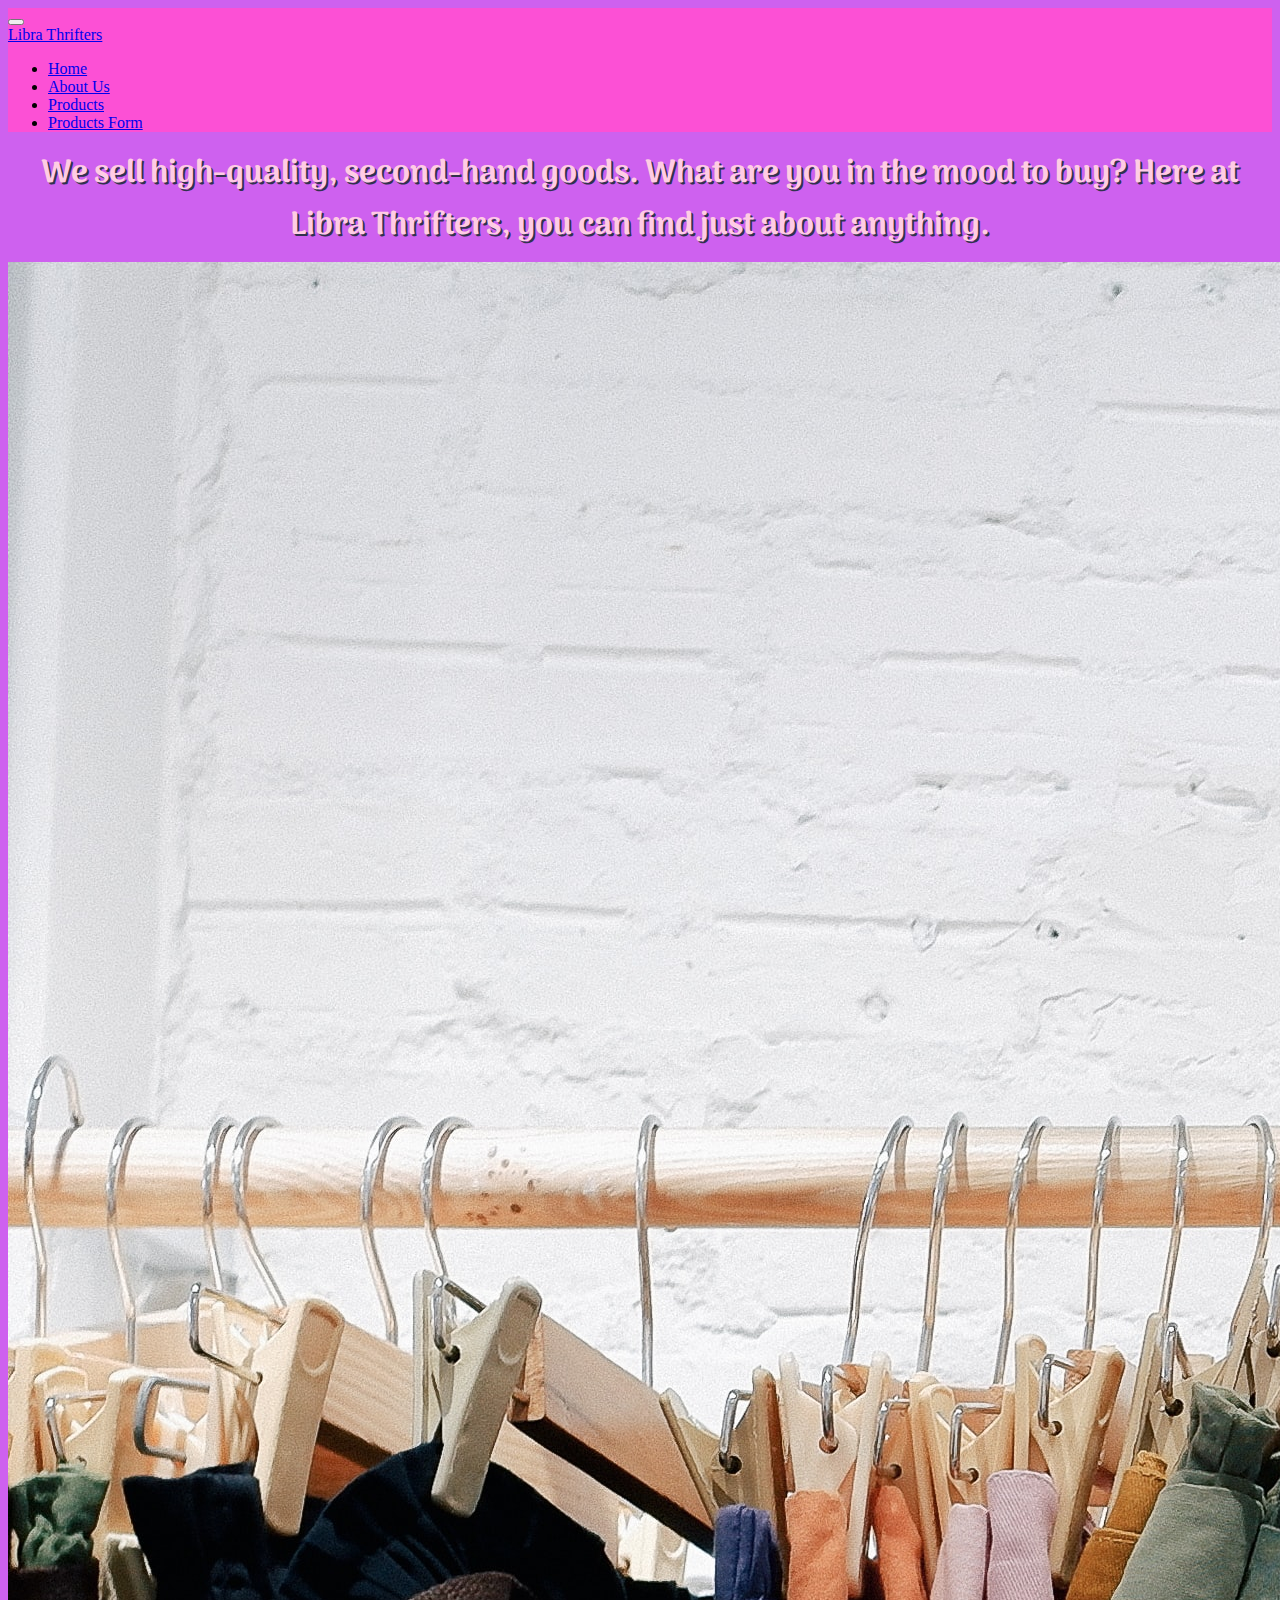
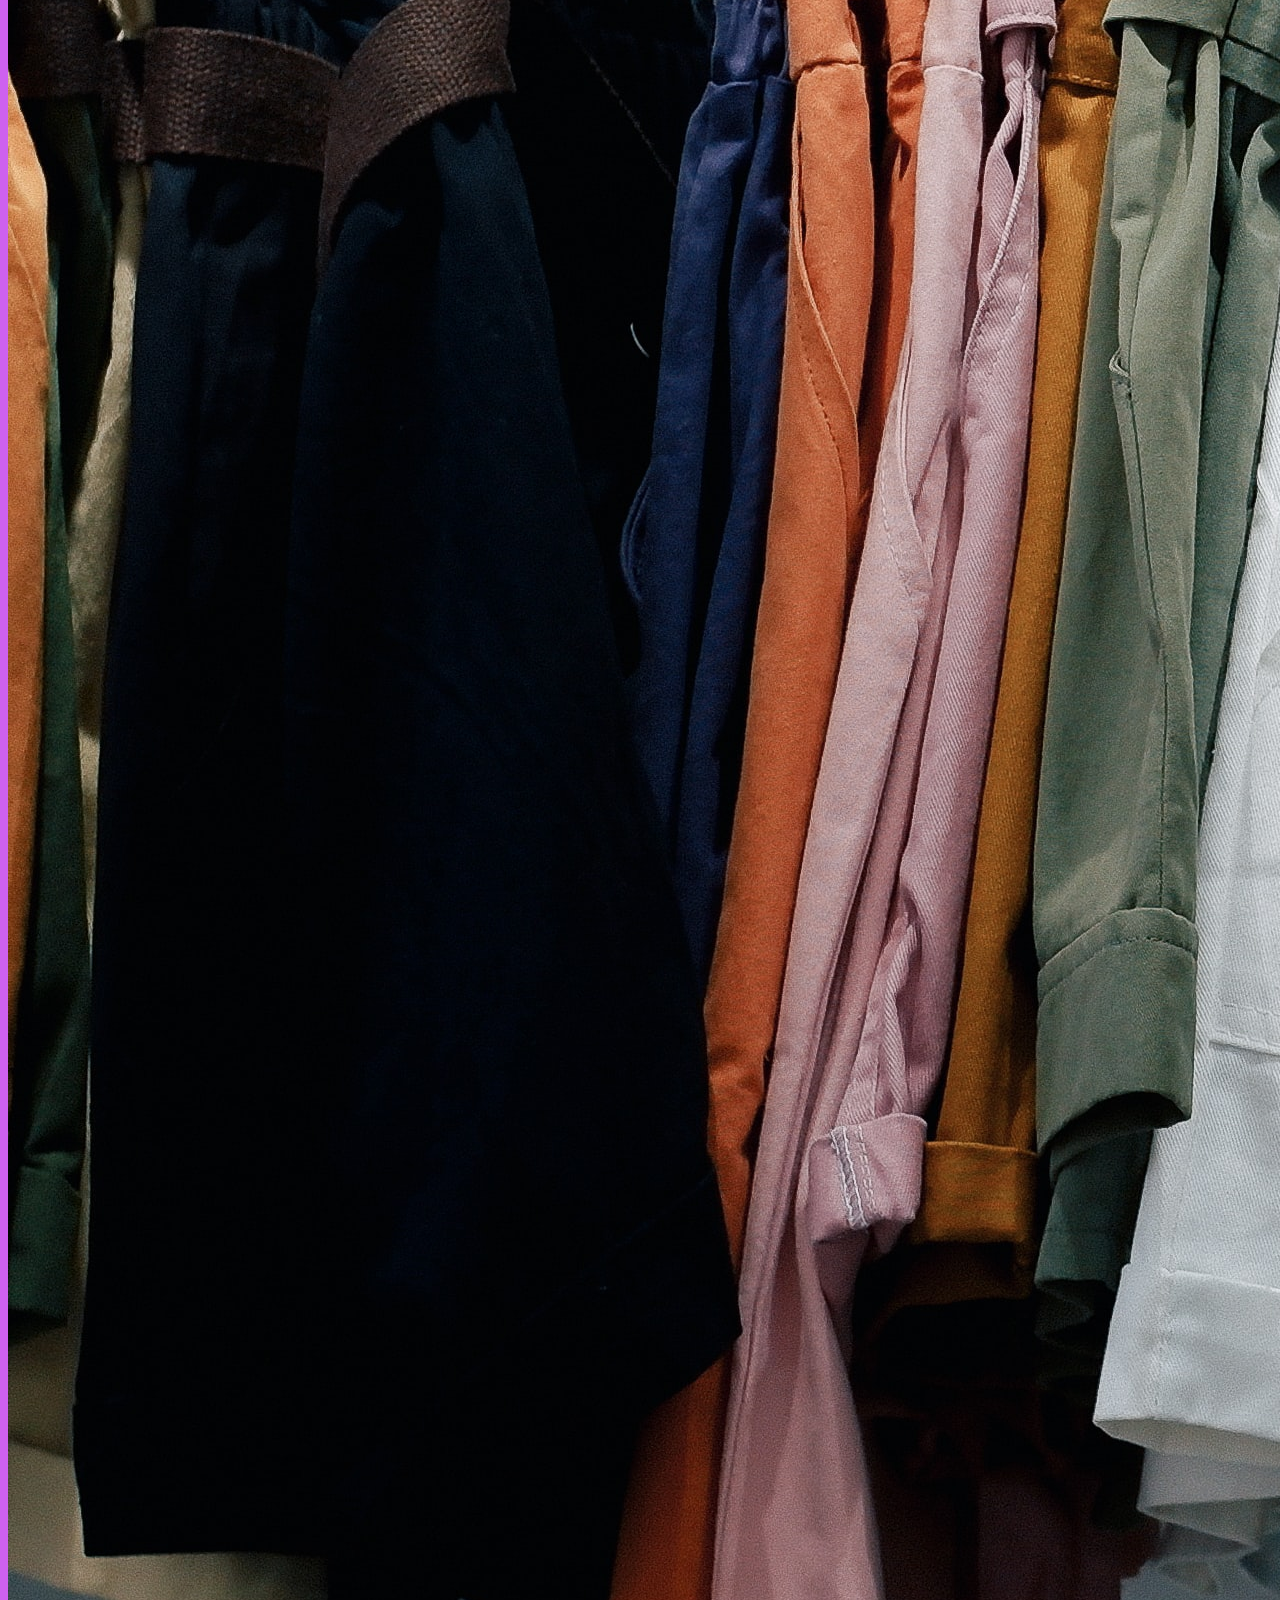
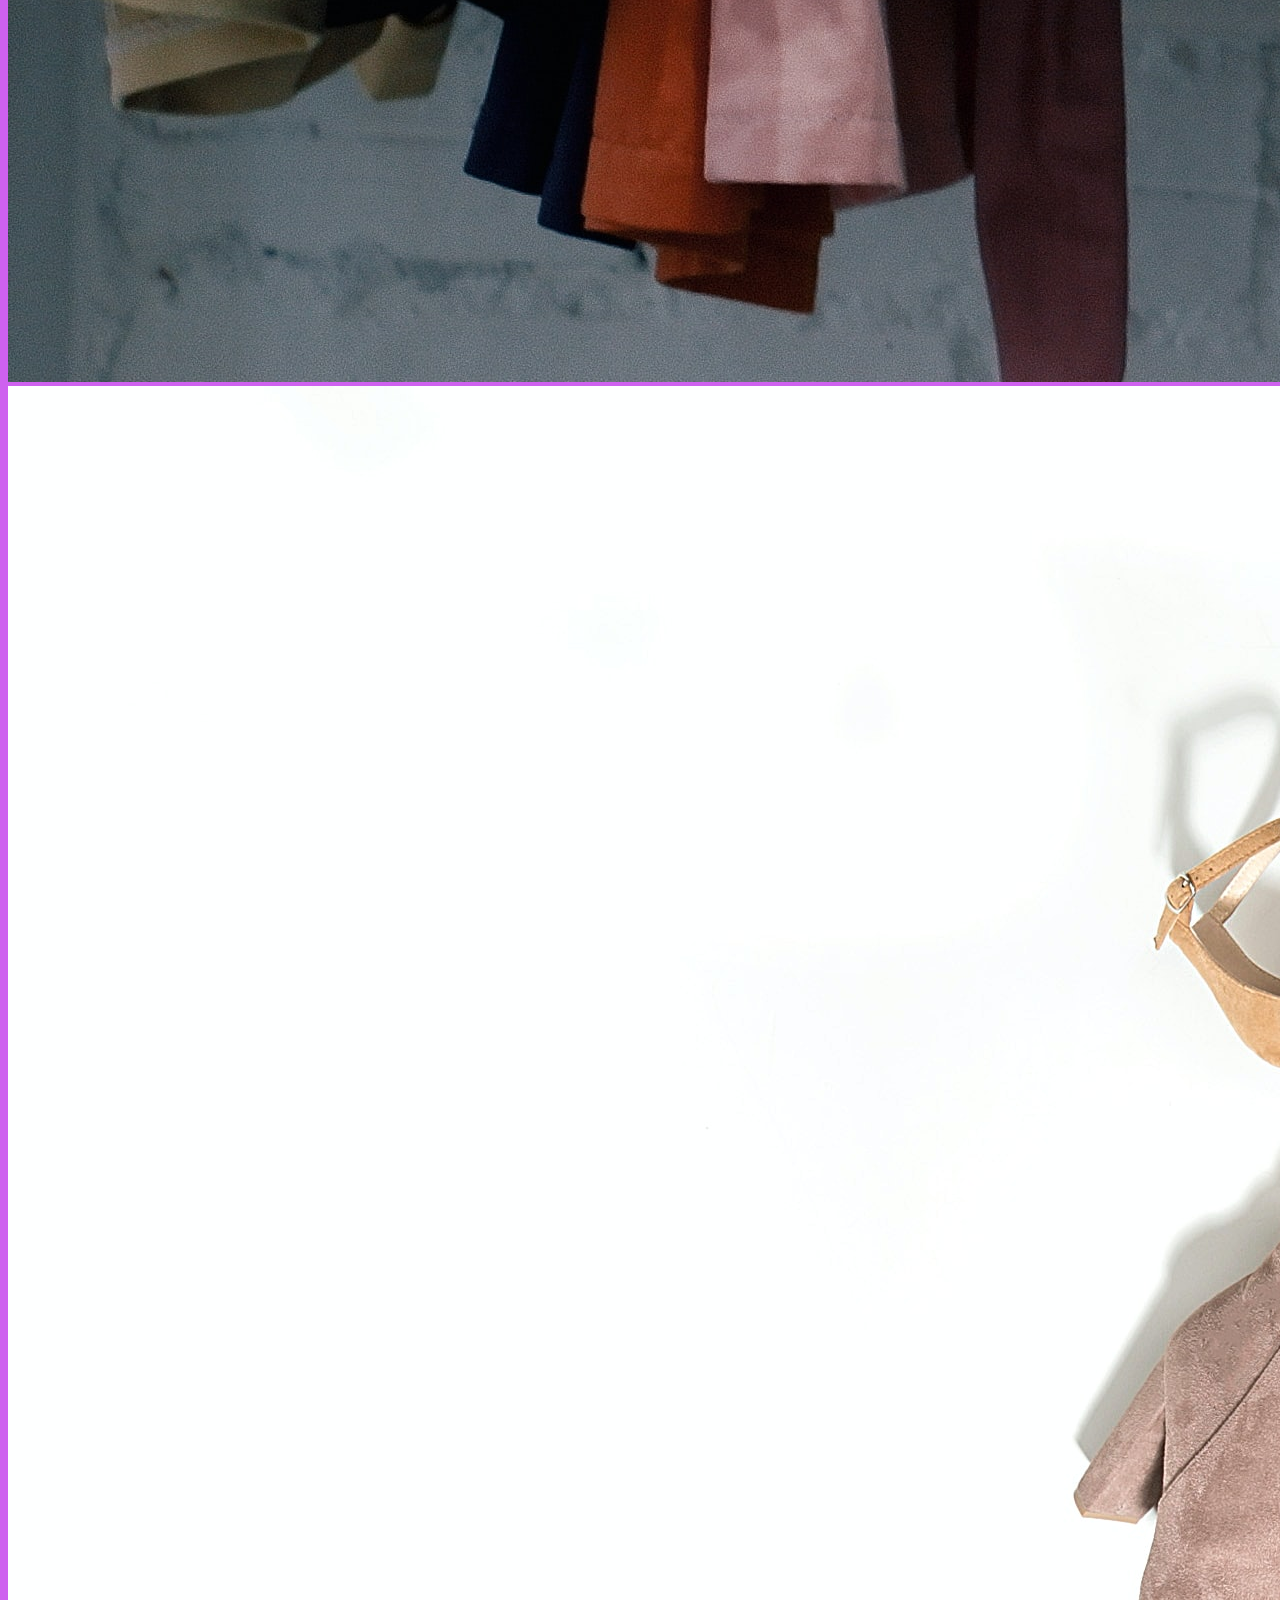
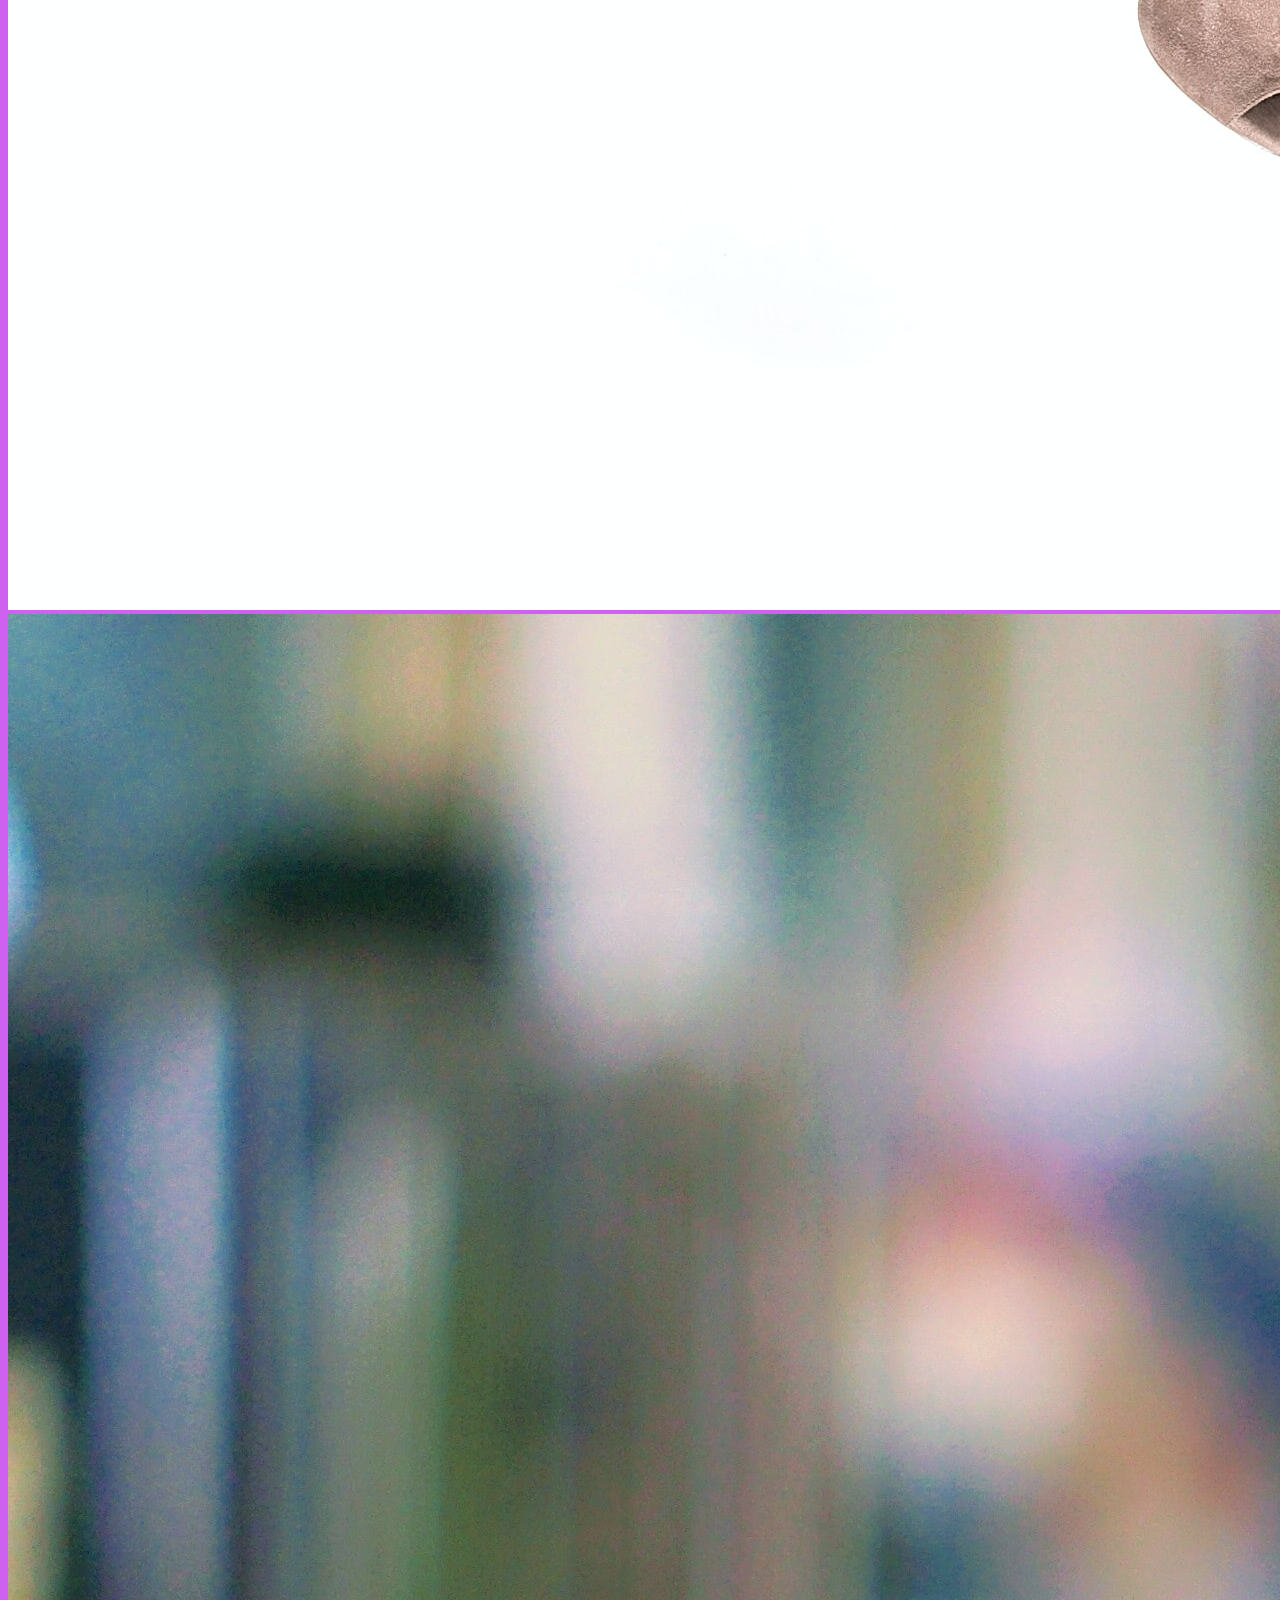
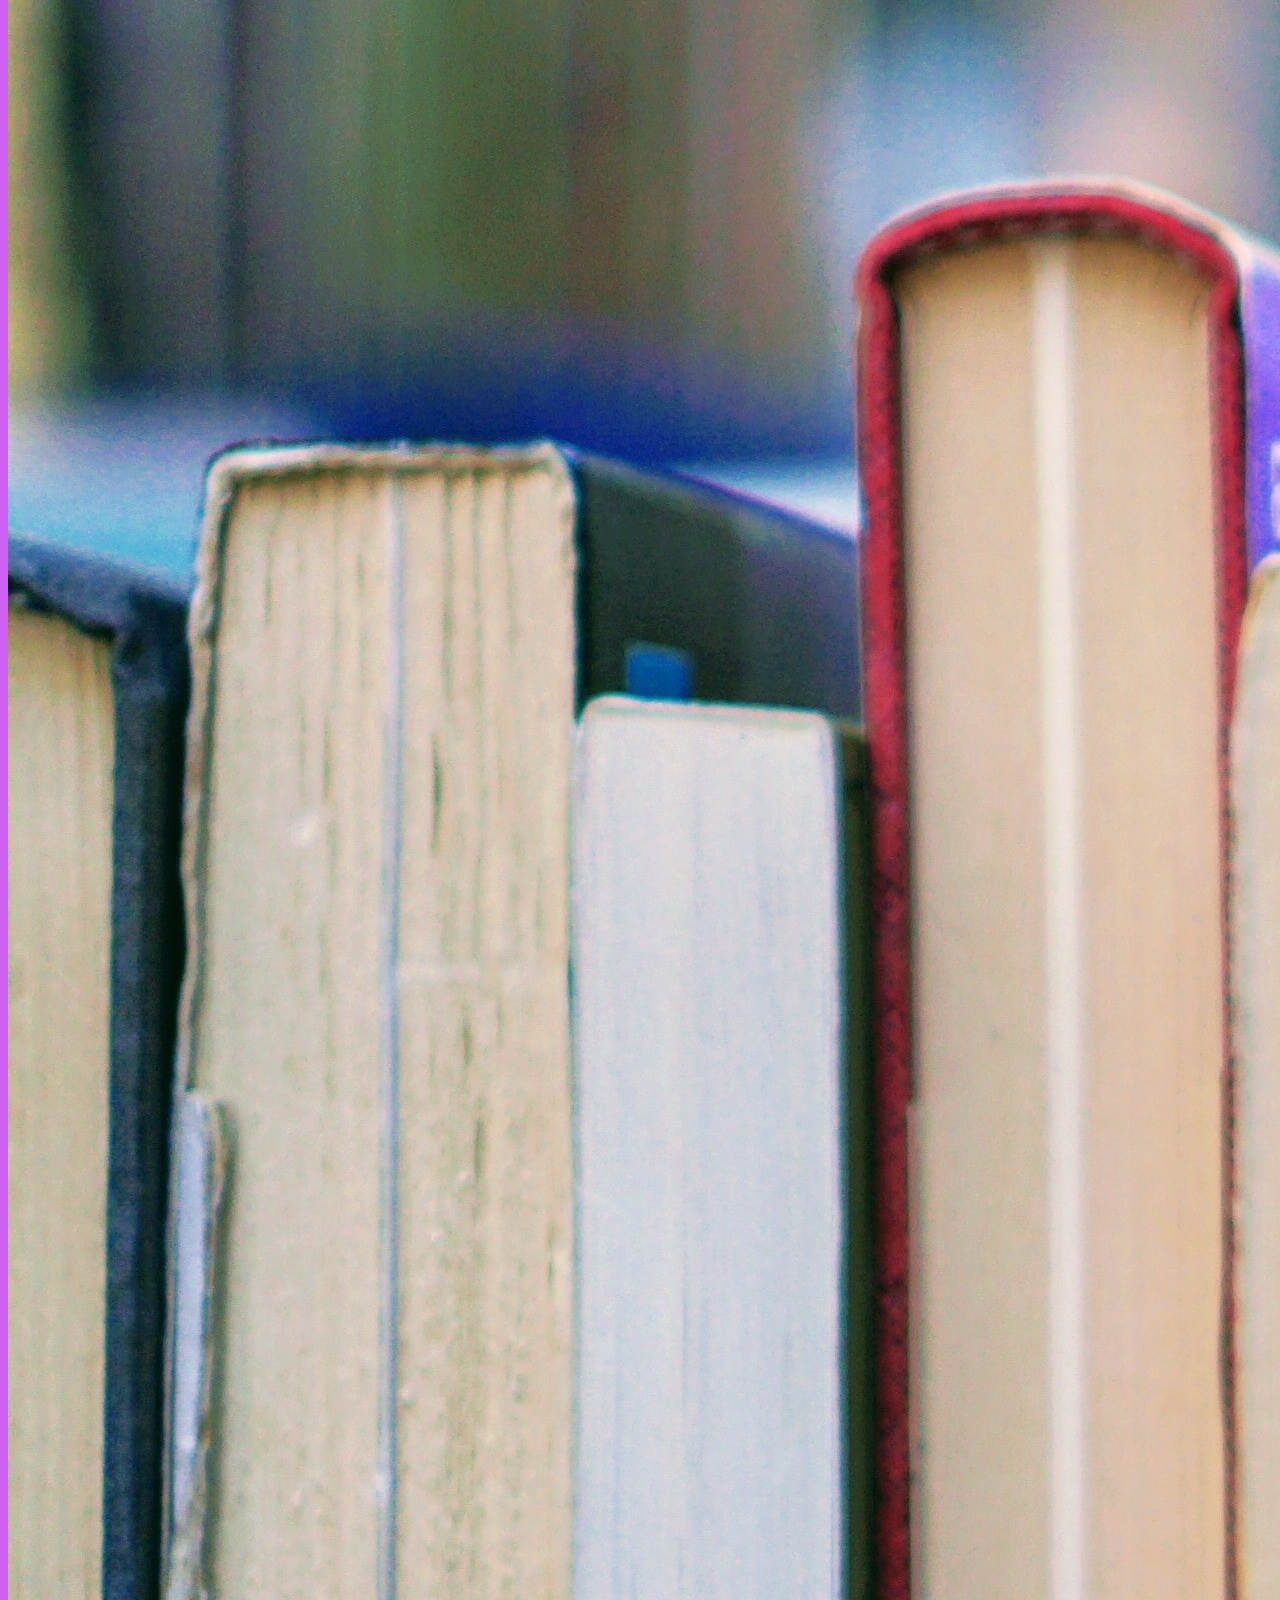
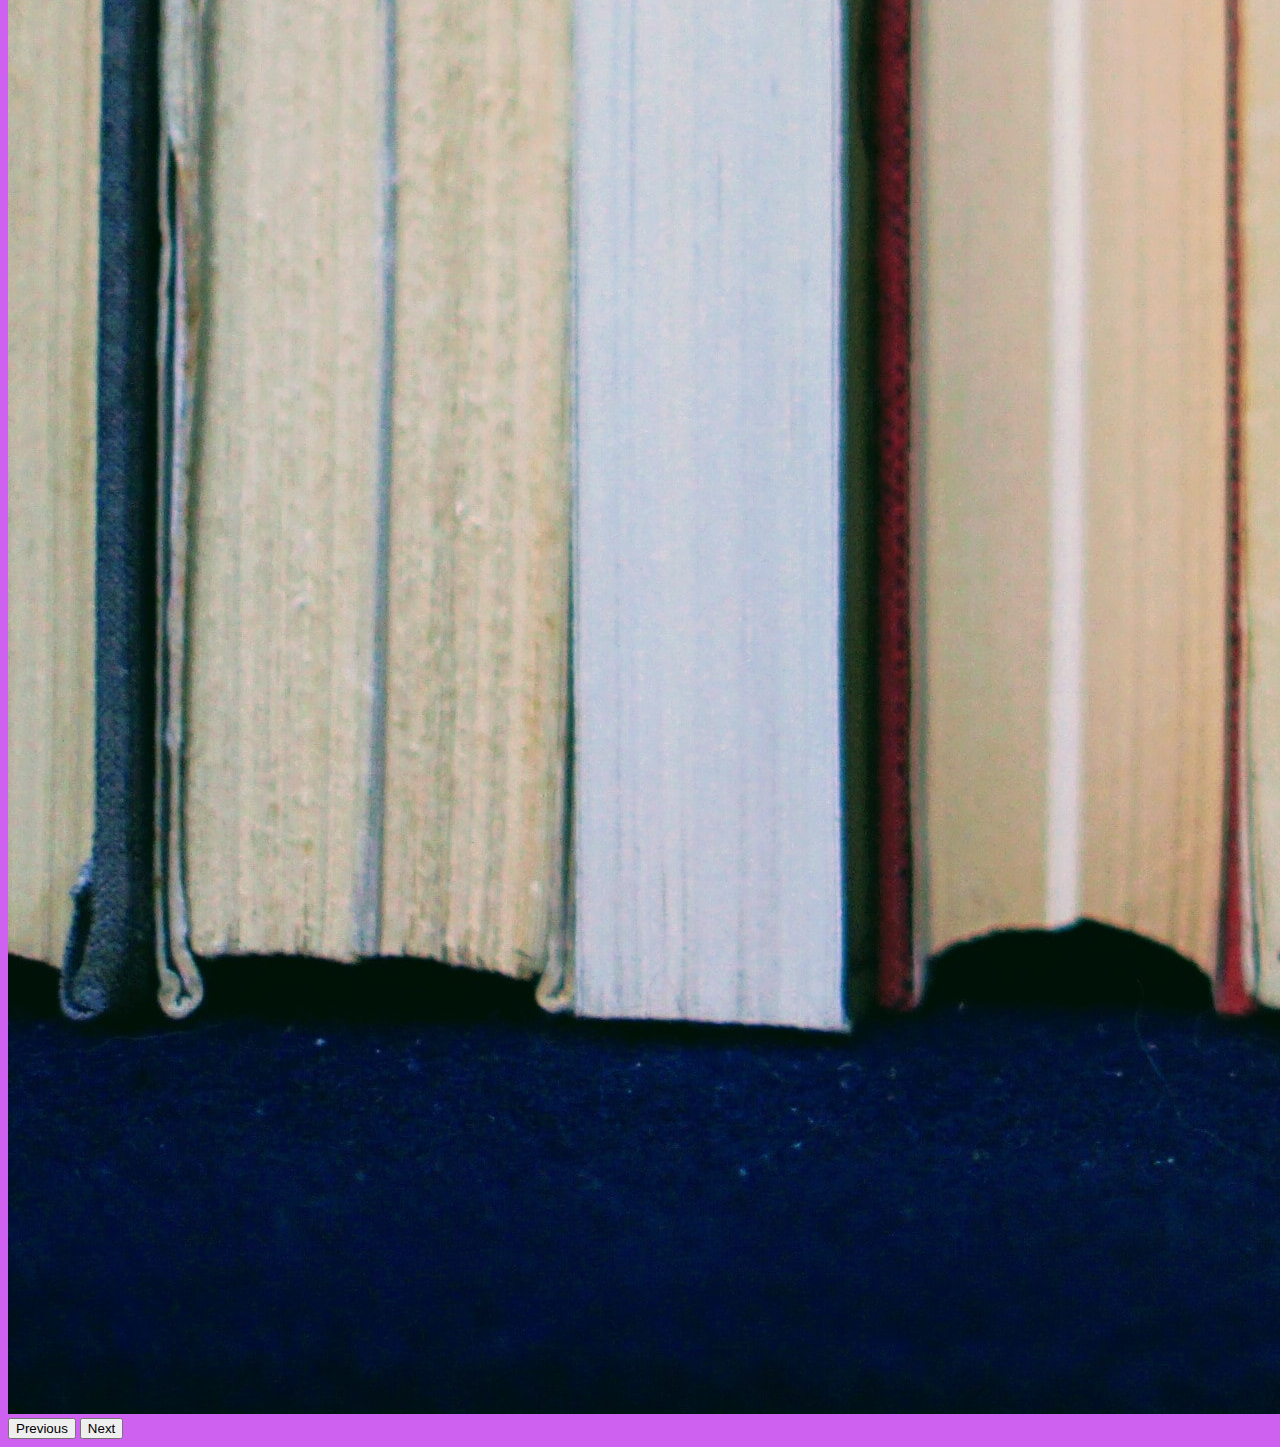
<file: index.html>
<!DOCTYPE html>
<html lang="en">
<head>
    <meta charset="UTF-8">
    <meta http-equiv="X-UA-Compatible" content="IE=edge">
    <meta name="viewport" content="width=device-width, initial-scale=1.0">
    <link href="https://cdn.jsdelivr.net/npm/bootstrap@5.2.0-beta1/dist/css/bootstrap.min.css" rel="stylesheet" integrity="sha384-0evHe/X+R7YkIZDRvuzKMRqM+OrBnVFBL6DOitfPri4tjfHxaWutUpFmBp4vmVor" crossorigin="anonymous">
    <link href="https://fonts.googleapis.com/css2?family=Arima:wght@300;500&display=swap" rel="stylesheet"/>
    <link rel="stylesheet" href="css/styles.css">
    <title>Homepage</title>
</head>
<body>
    <nav class="navbar sticky-top navbar-expand-lg navbar-dark" style="background-color: #FC50D5">
        <div class="container-fluid">
            <button class="navbar-toggler" type="button" data-bs-toggle="collapse" data-bs-target="#navbarTogglerDemo01" aria-controls="navbarTogglerDemo01" aria-expanded="false" aria-label="Toggle navigation">
                <span class="navbar-toggler-icon"></span>
            </button>
            <div class="collapse navbar-collapse" id="navbarTogglerDemo01">
                <a class="navbar-brand" href="#">Libra Thrifters</a>
                <ul class="navbar-nav me-auto mb-2 mb-lg-0">
                    <li class="nav-item">
                        <a class="nav-link active" href="#">Home</a>
                    </li>
                    <li class="nav-item">
                        <a class="nav-link" href="about.html">About Us</a>
                    </li>
                    <li class="nav-item">
                        <a class="nav-link" href="products.html">Products</a>
                    </li>
                    <li class="nav-item">
                        <a class="nav-link" href="item_form.html">Products Form</a>
                    </li>
                </ul>
            </div>
        </div>
    </nav>
    <h1>We sell high-quality, second-hand goods. What are you in the mood to buy? Here at Libra Thrifters, you can find just about anything.
    </h1>
    <div id="carouselExampleControls" class="carousel slide" data-bs-ride="carousel">
        <div class="carousel-inner">
            <div class="carousel-item active">
                <img src="./images/LibraThriftersClothes.jpg" class="d-block w-100" alt="Image of clothes on a hanger">
            </div>
            <div class="carousel-item">
                <img src="./images/LibraThriftersShoes.jpg" class="d-block w-100" alt="Image of different kinds of shoes">
            </div>
            <div class="carousel-item">
                <img src="./images/LibraThriftersBooks.jpg" class="d-block w-100" alt="Image of books stacked together">
            </div>
        </div>
        <button class="carousel-control-prev" type="button" data-bs-target="#carouselExampleControls" data-bs-slide="prev">
            <span class="carousel-control-prev-icon" aria-hidden="true"></span>
            <span class="visually-hidden">Previous</span>
        </button>
        <button class="carousel-control-next" type="button" data-bs-target="#carouselExampleControls" data-bs-slide="next">
            <span class="carousel-control-next-icon" aria-hidden="true"></span>
            <span class="visually-hidden">Next</span>
        </button>
    </div>
    <script src="https://cdn.jsdelivr.net/npm/bootstrap@5.2.0-beta1/dist/js/bootstrap.bundle.min.js" integrity="sha384-pprn3073KE6tl6bjs2QrFaJGz5/SUsLqktiwsUTF55Jfv3qYSDhgCecCxMW52nD2" crossorigin="anonymous"></script>
</body>
</html>
</file>
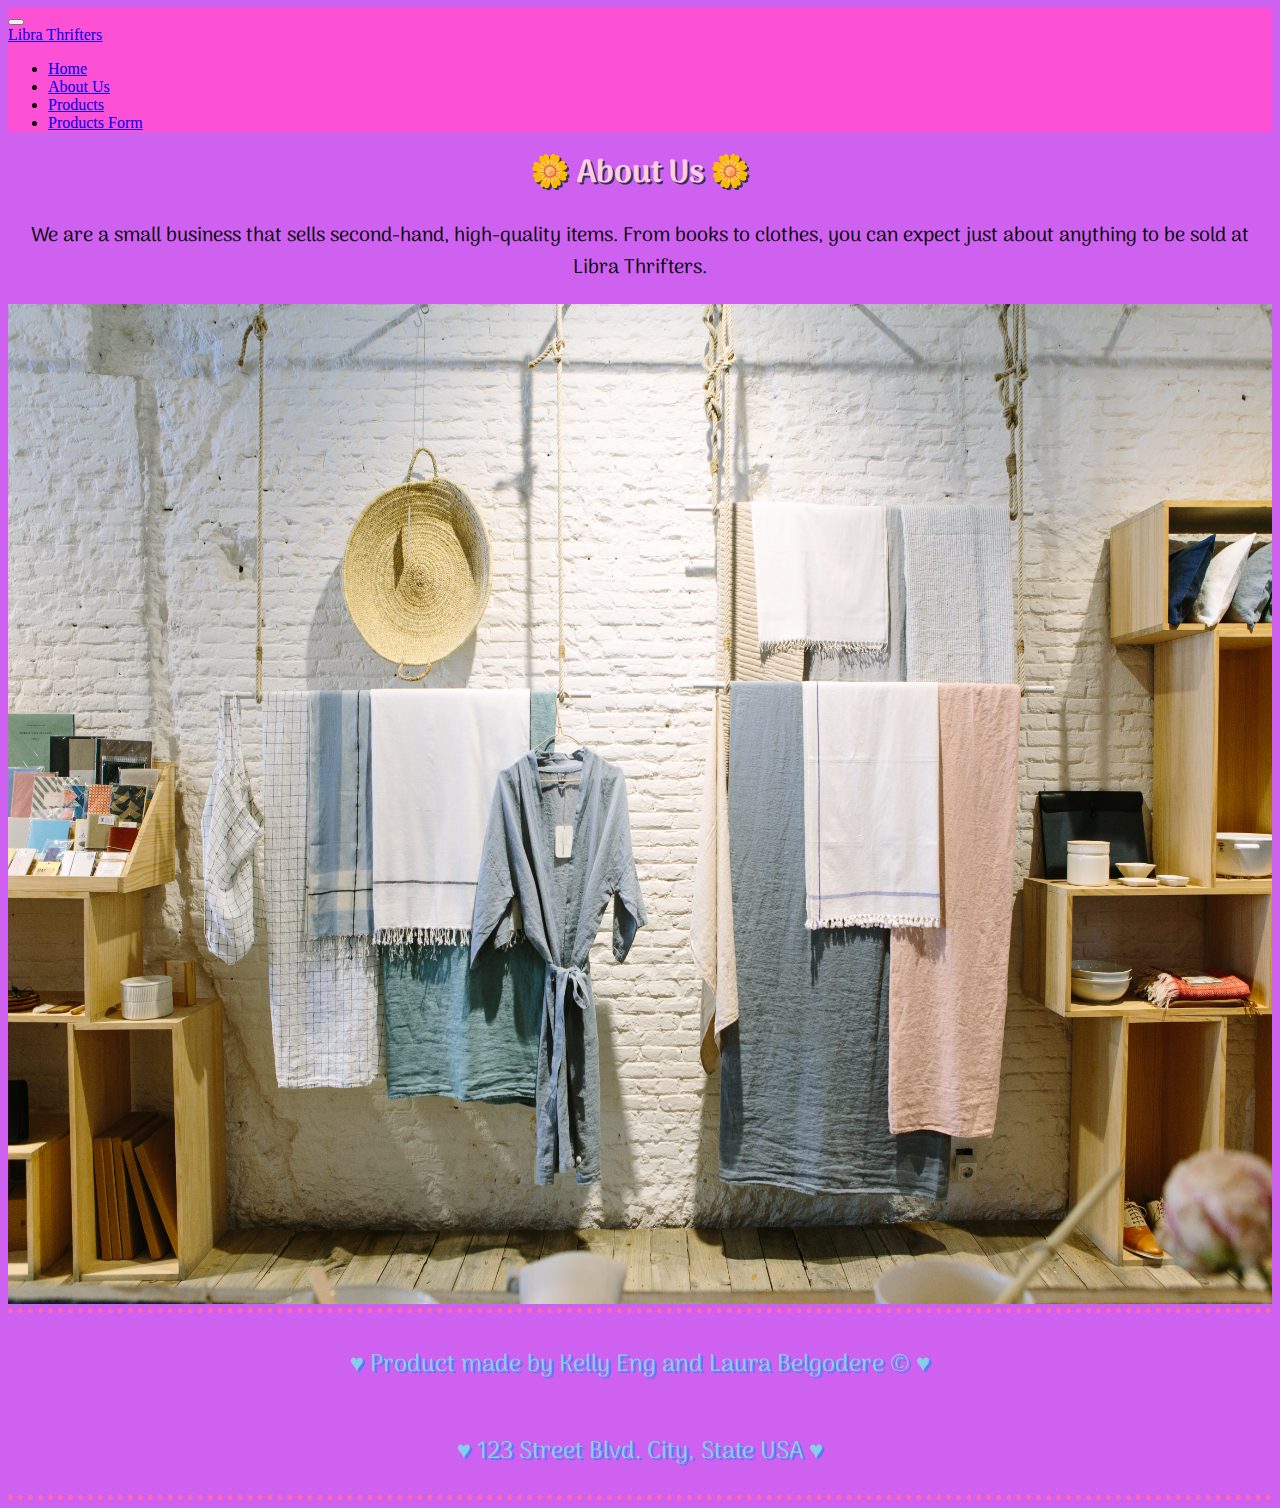
<file: about.html>
<!DOCTYPE html>
<html lang="en">
    <head>
        <meta charset="UTF-8" />
        <meta http-equiv="X-UA-Compatible" content="IE=edge" />
        <meta name="viewport" content="width=device-width, initial-scale=1.0" />
        <link href="https://cdn.jsdelivr.net/npm/bootstrap@5.2.0-beta1/dist/css/bootstrap.min.css" rel="stylesheet"
        integrity="sha384-0evHe/X+R7YkIZDRvuzKMRqM+OrBnVFBL6DOitfPri4tjfHxaWutUpFmBp4vmVor" crossorigin="anonymous"/>
        <link rel="preconnect" href="https://fonts.googleapis.com" />
        <link rel="preconnect" href="https://fonts.gstatic.com" crossorigin />
        <link href="https://fonts.googleapis.com/css2?family=Arima:wght@300;500&display=swap" rel="stylesheet"/>
        <link rel="stylesheet" href="css/styles.css" />
        <title>About Us</title>
    </head>
    <body>
        <nav class="navbar sticky-top navbar-expand-lg navbar-dark" style="background-color: #fc50d5">
            <div class="container-fluid">
                <button class="navbar-toggler" type="button" data-bs-toggle="collapse" data-bs-target="#navbarTogglerDemo01"
                aria-controls="navbarTogglerDemo01" aria-expanded="false" aria-label="Toggle navigation">
                    <span class="navbar-toggler-icon"></span>
                </button>
                <div class="collapse navbar-collapse" id="navbarTogglerDemo01">
                    <a class="navbar-brand" href="#">Libra Thrifters</a>
                    <ul class="navbar-nav me-auto mb-2 mb-lg-0">
                        <li class="nav-item"><a class="nav-link" href="index.html">Home</a></li>
                        <li class="nav-item"><a class="nav-link active" href="#">About Us</a></li>
                        <li class="nav-item"><a class="nav-link" href="products.html">Products</a></li>
                        <li class="nav-item"><a class="nav-link" href="item_form.html">Products Form</a></li>
                    </ul>
                </div>
            </div>
        </nav>
        <h1>&#127804; About Us &#127804;</h1>
        <p class="about-us">
          We are a small business that sells second-hand, high-quality items. From
          books to clothes, you can expect just about anything to be sold at Libra
          Thrifters.
        </p>
        <img src="./images/LibraThriftersImageOfStore.jpg" id="about-us-img" alt="Image of a store with products set up">
        <script src="https://cdn.jsdelivr.net/npm/bootstrap@5.2.0-beta1/dist/js/bootstrap.bundle.min.js"
        integrity="sha384-pprn3073KE6tl6bjs2QrFaJGz5/SUsLqktiwsUTF55Jfv3qYSDhgCecCxMW52nD2" crossorigin="anonymous"></script>
    </body>
    <footer>
        <p>&hearts; Product made by Kelly Eng and Laura Belgodere &copy; &hearts;</p>
        <p>&hearts; 123 Street Blvd. City, State USA &hearts;</p>
    </footer>
</html>
</file>
<file: css/styles.css>
body {
    background-color: rgb(206, 97, 239);
}

h1 {
    text-align: center;
    font-family: "Arima", cursive;
    font-weight: bold;
    color: #FFCCE5;
    text-shadow: 2px 2px #32324e;
    margin: 10px;
}

p {
    text-align: center;
    font-family: "Arima", cursive;
}

.about-us {
    margin: 20px;
    font-size: 20px;
}

#about-us-img {
    height: 1000px;
    width: 100%;
}

.card-title, .card-text {
    text-align: left;
    font-family: sans-serif;
}

form {
    margin: 10em auto;
    min-width: 400px;
    max-width: 1000px;
    padding: 2em;
    border: 1px solid #507efc;
    border-radius: 1em;
    background-color: skyblue;
    filter: drop-shadow(1px 1px 1px black);
}

label {
    text-shadow: 1px 1px black;
    color: white;
}

.grid-container {
    display: grid;
    grid-template-columns: repeat(3, 1fr);
    grid-gap: 20px;
    padding: 2em;
}

footer {
    display: flex;
    flex-direction: column;
    padding-top: 0.5em;
    border-top: 5px dotted hotpink;
    border-bottom: 5px dotted hotpink;
}

footer p {
  color: skyblue;
  font-size: 1.5em;
  text-shadow: 2px 2px #507efc;
}
</file>
